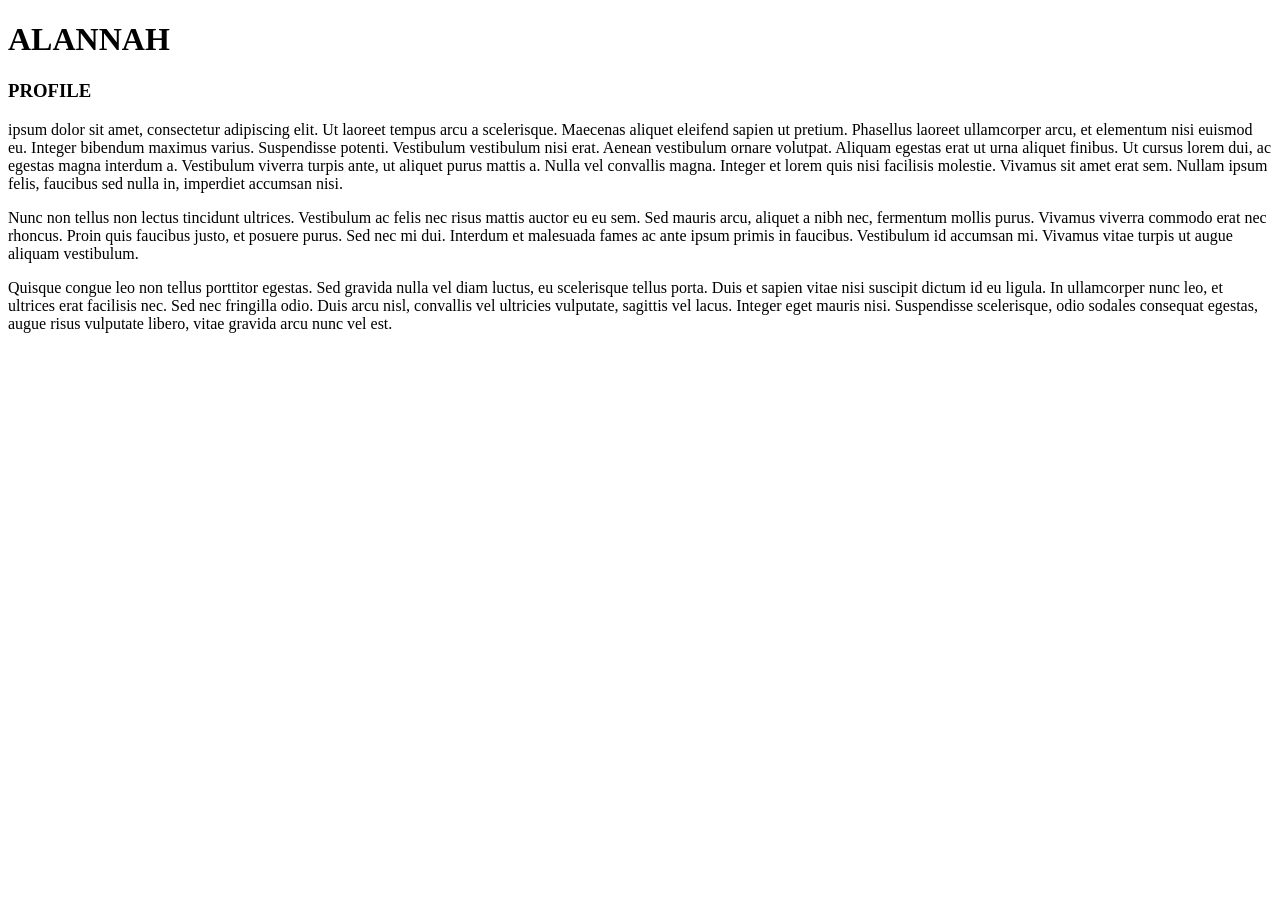
<file: my-site/index.html>
<!doctype html>
<html>
	<head>
	    <title>INTDES - TSA1</title>
	</head>
	<body>
	    <h1>ALANNAH</h1>
        <h3>PROFILE</h3>
        <p>ipsum dolor sit amet, consectetur adipiscing elit. Ut laoreet tempus arcu a scelerisque. Maecenas aliquet eleifend sapien ut pretium. Phasellus laoreet ullamcorper arcu, et elementum nisi euismod eu. Integer bibendum maximus varius. Suspendisse potenti. Vestibulum vestibulum nisi erat. Aenean vestibulum ornare volutpat. Aliquam egestas erat ut urna aliquet finibus. Ut cursus lorem dui, ac egestas magna interdum a. Vestibulum viverra turpis ante, ut aliquet purus mattis a. Nulla vel convallis magna. Integer et lorem quis nisi facilisis molestie. Vivamus sit amet erat sem. Nullam ipsum felis, faucibus sed nulla in, imperdiet accumsan nisi.</p> 

    <p>Nunc non tellus non lectus tincidunt ultrices. Vestibulum ac felis nec risus mattis auctor eu eu sem. Sed mauris arcu, aliquet a nibh nec, fermentum mollis purus. Vivamus viverra commodo erat nec rhoncus. Proin quis faucibus justo, et posuere purus. Sed nec mi dui. Interdum et malesuada fames ac ante ipsum primis in faucibus. Vestibulum id accumsan mi. Vivamus vitae turpis ut augue aliquam vestibulum.</p>

    <p>Quisque congue leo non tellus porttitor egestas. Sed gravida nulla vel diam luctus, eu scelerisque tellus porta. Duis et sapien vitae nisi suscipit dictum id eu ligula. In ullamcorper nunc leo, et ultrices erat facilisis nec. Sed nec fringilla odio. Duis arcu nisl, convallis vel ultricies vulputate, sagittis vel lacus. Integer eget mauris nisi. Suspendisse scelerisque, odio sodales consequat egestas, augue risus vulputate libero, vitae gravida arcu nunc vel est.</p>
       
	</body> 
</html>
</file>
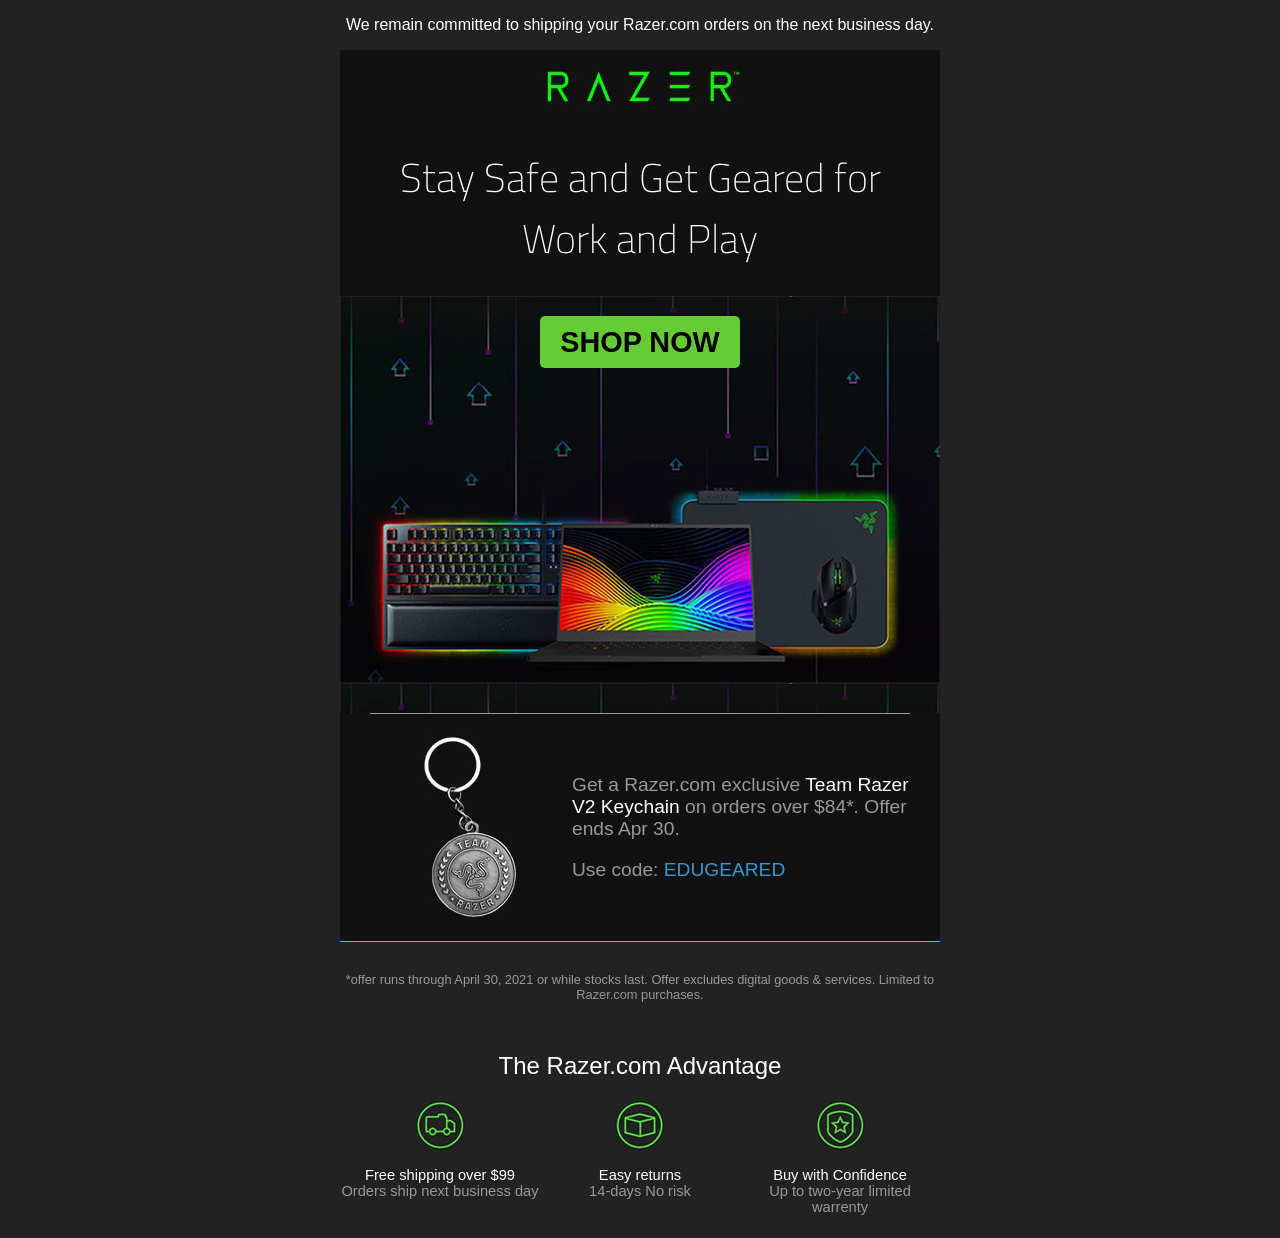
<file: razer-newsletter.html>
<!doctype html>
<html lang="en">
<head>
	<meta charset="utf-8">
	<title>Razer - Stay Safe and Get Geared for Work and Play</title>
	<link rel="preconnect" href="https://fonts.googleapis.com">
<link rel="preconnect" href="https://fonts.gstatic.com" crossorigin>
<link href="https://fonts.googleapis.com/css2?family=Titillium+Web:wght@200&display=swap" rel="stylesheet">
	
</head>
<body>
	<p>We remain committed to shipping your Razer.com orders on the next business day.</p>
	<div id="container">
		<img src="logo-razer.jpg"/>
		<h1>Stay Safe and Get Geared for <br> Work and Play</h1>
		<div id="hero">
			<a href="https://www.razer.come/sg-en">Shop Now</a>
		</div>
			<div id="exclusive">
				<img id="column1" src="keychain.jpg">
				<div id="column2">
					<p>Get a Razer.com exclusive <span class="white">
						 Team Razer V2 Keychain</span> on orders over $84*. Offer ends Apr 30.</p>
					<p>Use code:<span class="blue"> EDUGEARED</span></p>
				</div>
			</div>
			<div id="footnote">
				*offer runs through April 30, 2021 or while stocks last. 
				Offer excludes digital goods & services. Limited to Razer.com purchases.
			</div>
			<h2>The Razer.com Advantage</h2>
			<div id="advantage">
				<div class="perk"><img src="icon-shipping.jpg"/><p><span class="white">
					Free shipping over $99</span><br>Orders ship next business day
				</p></div>
				<div class="perk"><img src="icon-returns.jpg"/><p><span class="white">
					Easy returns</span><br>14-days No risk
				</p></div>
				<div class="perk"><img src="icon-confidence.jpg"/><p><span class="white">
					Buy with Confidence</span><br>Up to two-year limited warrenty
				</p></div>
			</div>
		</div>
		<style>
			body{
				background: #222222;
				text-align: center;
				font-family: Avernir, arial, sans-serif;
				color: white;
			}
			#container {
				background: #111111;
				width: 600px;
				margin:0 auto;
			}
			h1 {
				font-family: "Titillium Web", sans-serif;
  				font-weight: 200;
  				font-style: normal;
				font-size: 2.5em;
			}
			#hero {
				background:url("razer-bg.jpg");
				height: 387px;
				padding-top:30px;
			}
			#hero a{
				color:black;
				text-transform:uppercase;
				background:#66cc33;
				border-radius:5px;
				padding:10px 20px;
				font-weight:bold;
				font-size:1.8em;
				text-decoration:none;
			}
			#exclusive{
				width:90%;
				border-top:1px solid #999999;
				margin:0 auto;
				display:flex;
				align-items:center;
			}
			#column1{
				margin:20px 50px;
			}
			#exclusive p{
				font-size:1.2em;
				text-align:left;
				color:#999999;
			}
			.white{
				color:white;
			}
			.blue{
				color:#3399cc;
			}
			#footnote{
				border-top:1px solid #66cc33;
				background:#222222;
				font-size: 0.8em;
				color:#999999;
				padding:30px 0px;
			}
			h2{
				border-top:1px solid:#fff;
				background: #222222;
				margin:0px;
				padding:20px 0;
				font-weight:normal;
			}
			#advantage{
				display:flex;
				background:#222222;
			}
			.perk{
				width:200px;
				text-align:center;
				color:#999999;
				font-size:11pt;
			}
			
		</style>
	</div>
</body>
</html>
</file>
